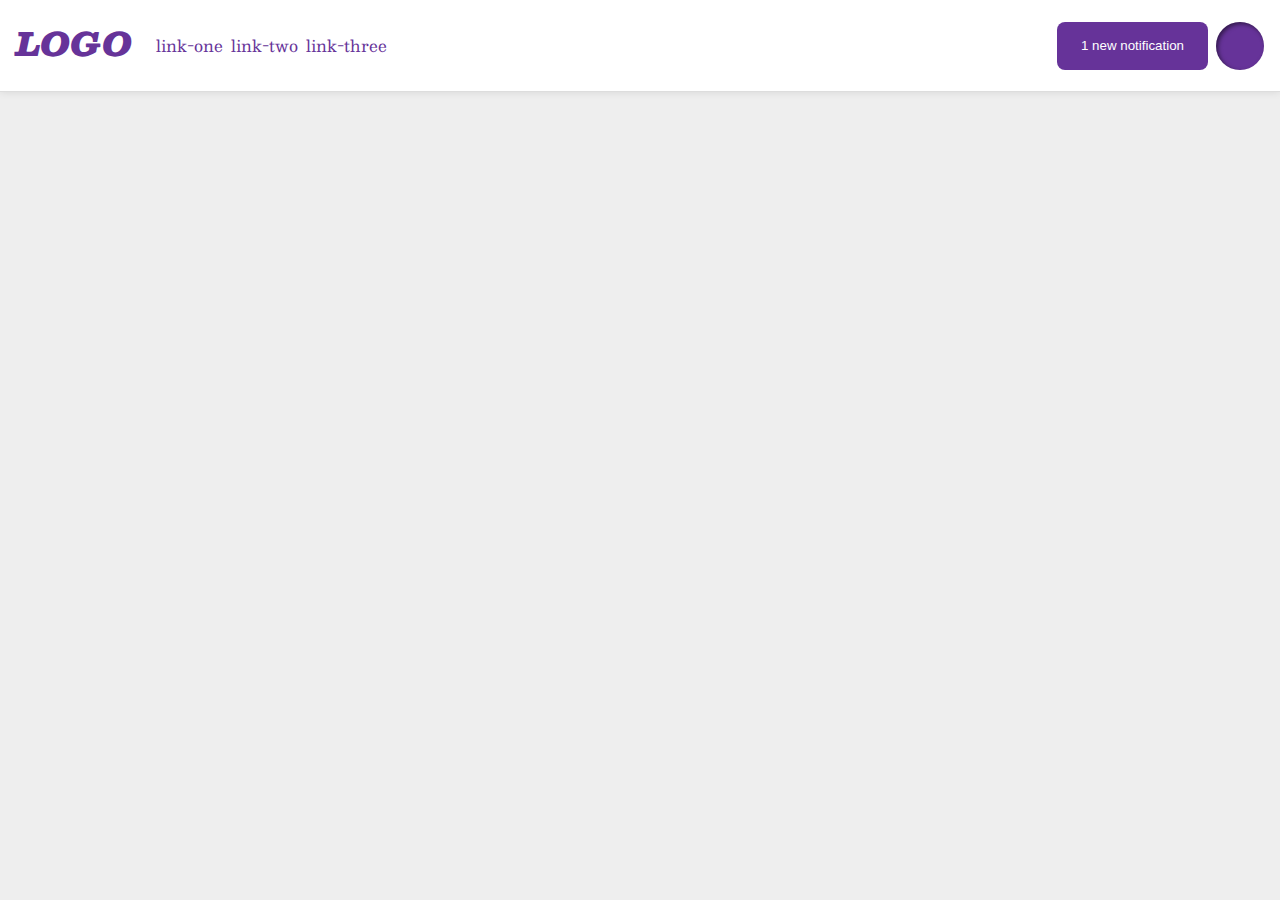
<file: flex/03-flex-header-2/index.html>
<!DOCTYPE html>
<html lang="en">

<head>
  <meta charset="UTF-8">
  <meta http-equiv="X-UA-Compatible" content="IE=edge">
  <meta name="viewport" content="width=device-width, initial-scale=1.0">
  <title>Flex Header 2</title>
  <link rel="stylesheet" href="style.css">
</head>

<body>
  <div class="header">
    <div class="left">
      <div class="logo">
        LOGO
      </div>
      <ul class="links">
        <li><a href="google.com">link-one</a></li>
        <li><a href="google.com">link-two</a></li>
        <li><a href="google.com">link-three</a></li>
      </ul>
    </div>
    <div class="right">
      <button class="notifications">
        1 new notification
      </button>
      <div class="profile-image"></div>
    </div>
  </div>
</body>

</html>
</file>
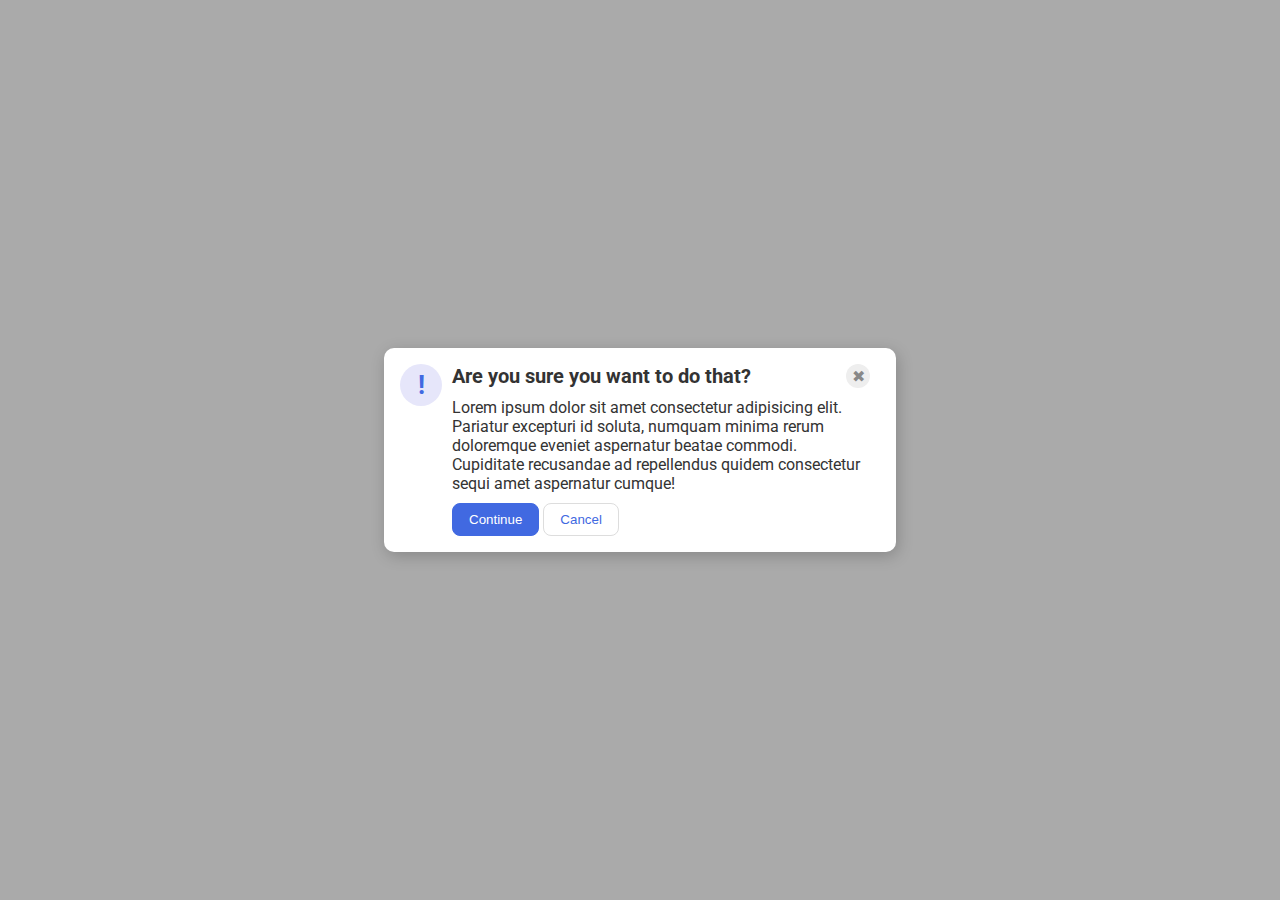
<file: flex/05-flex-modal/index.html>
<!DOCTYPE html>
<html lang="en">

<head>
  <meta charset="UTF-8">
  <meta http-equiv="X-UA-Compatible" content="IE=edge">
  <meta name="viewport" content="width=device-width, initial-scale=1.0">
  <link rel="stylesheet" href="style.css">
  <title>Modal</title>
</head>

<body>
  <div class="modal">
    <div class="icon">!</div>
    <div class="right">
      <div class="header">Are you sure you want to do that?</div>
      <div class="close-button">✖</div>
      <div class="text">Lorem ipsum dolor sit amet consectetur adipisicing elit. Pariatur excepturi id soluta, numquam
        minima rerum doloremque eveniet aspernatur beatae commodi. Cupiditate recusandae ad repellendus quidem
        consectetur sequi amet aspernatur cumque!</div>
      <div class="buttons">
        <button class="continue">Continue</button>
        <button class="cancel">Cancel</button>
      </div>
    </div>
  </div>
</body>

</html>
</file>
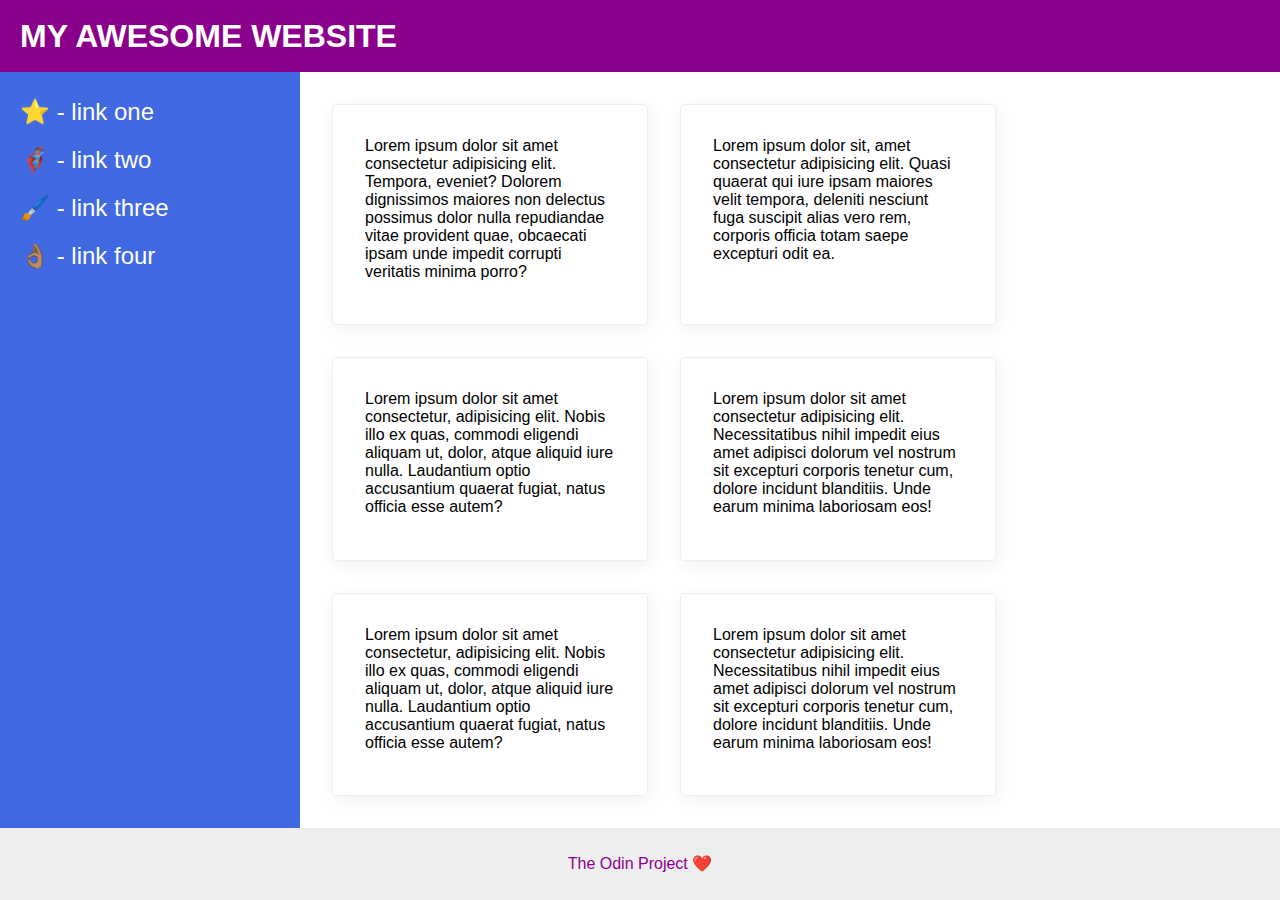
<file: flex/07-flex-layout-2/index.html>
<!DOCTYPE html>
<html lang="en">

<head>
  <meta charset="UTF-8">
  <meta http-equiv="X-UA-Compatible" content="IE=edge">
  <meta name="viewport" content="width=device-width, initial-scale=1.0">
  <title>The Holy Grail</title>
  <link rel="stylesheet" href="style.css">
</head>

<body>
  <div class="header">
    MY AWESOME WEBSITE
  </div>

  <div class="main">

    <div class="sidebar">
      <ul>
        <li><a href="#">⭐ - link one</a></li>
        <li><a href="#">🦸🏽‍♂️ - link two</a></li>
        <li><a href="#">🖌️ - link three</a></li>
        <li><a href="#">👌🏽 - link four</a></li>
      </ul>
    </div>

    <div class="content">
      <div class="card">Lorem ipsum dolor sit amet consectetur adipisicing elit. Tempora, eveniet? Dolorem dignissimos
        maiores non delectus possimus dolor nulla repudiandae vitae provident quae, obcaecati ipsam unde impedit
        corrupti
        veritatis minima porro?</div>
      <div class="card">Lorem ipsum dolor sit, amet consectetur adipisicing elit. Quasi quaerat qui iure ipsam maiores
        velit
        tempora, deleniti nesciunt fuga suscipit alias vero rem, corporis officia totam saepe excepturi odit ea.</div>
      <div class="card">Lorem ipsum dolor sit amet consectetur, adipisicing elit. Nobis illo ex quas, commodi eligendi
        aliquam ut, dolor, atque aliquid iure nulla. Laudantium optio accusantium quaerat fugiat, natus officia esse
        autem?
      </div>
      <div class="card">Lorem ipsum dolor sit amet consectetur adipisicing elit. Necessitatibus nihil impedit eius amet
        adipisci dolorum vel nostrum sit excepturi corporis tenetur cum, dolore incidunt blanditiis. Unde earum minima
        laboriosam eos!</div>
      <div class="card">Lorem ipsum dolor sit amet consectetur, adipisicing elit. Nobis illo ex quas, commodi eligendi
        aliquam ut, dolor, atque aliquid iure nulla. Laudantium optio accusantium quaerat fugiat, natus officia esse
        autem?
      </div>
      <div class="card">Lorem ipsum dolor sit amet consectetur adipisicing elit. Necessitatibus nihil impedit eius amet
        adipisci dolorum vel nostrum sit excepturi corporis tenetur cum, dolore incidunt blanditiis. Unde earum minima
        laboriosam eos!</div>
    </div>

  </div>
  <div class="footer">
    The Odin Project ❤️
  </div>
</body>

</html>
</file>
<file: flex/03-flex-header-2/style.css>
/* this is some magical font-importing.  
you'll learn about it later. */
@import url('https://fonts.googleapis.com/css2?family=Besley:ital,wght@0,400;1,900&display=swap');

body {
  margin: 0;
  background: #eee;
  font-family: Besley, serif;
}

.header {
  background: white;
  border-bottom: 1px solid #ddd;
  box-shadow: 0 0 8px rgba(0, 0, 0, .1);
  display: flex;
  justify-content: space-between;
  align-items: center;
  padding: 16px;
}

.profile-image {
  background: rebeccapurple;
  box-shadow: inset 2px 2px 4px rgba(0, 0, 0, .5);
  border-radius: 50%;
  width: 48px;
  height: 48px;
}

.logo {
  color: rebeccapurple;
  font-size: 32px;
  font-weight: 900;
  font-style: italic;
}

button {
  border: none;
  border-radius: 8px;
  background: rebeccapurple;
  color: white;
  padding: 8px 24px;
}

a {
  /* this removes the line under our links */
  text-decoration: none;
  color: rebeccapurple;
}

ul {
  list-style-type: none;
  display: flex;
  gap: 8px;
  padding-left: 16px;
}

.left,
.right {
  display: flex;
  justify-content: space-between;
  gap: 8px;
}
</file>
<file: flex/05-flex-modal/style.css>
@import url('https://fonts.googleapis.com/css2?family=Roboto:wght@400;700&display=swap');

html,
body {
  height: 100%;
}

body {
  font-family: Roboto, sans-serif;
  margin: 0;
  background: #aaa;
  color: #333;
  /* I'll give you this one for free lol */
  display: flex;
  align-items: center;
  justify-content: center;
}

.modal {
  background: white;
  width: 480px;
  border-radius: 10px;
  box-shadow: 2px 4px 16px rgba(0, 0, 0, .2);
  display: flex;
  justify-content: space-between;
  padding: 16px;
}

.icon {
  color: royalblue;
  font-size: 26px;
  font-weight: 700;
  background: lavender;
  width: 42px;
  height: 42px;
  border-radius: 50%;
  display: flex;
  align-items: center;
  justify-content: center;
  flex-shrink: 0;
}

.close-button {
  background: #eee;
  border-radius: 50%;
  color: #888;
  font-weight: 400;
  font-size: 16px;
  height: 24px;
  width: 24px;
  display: flex;
  align-items: center;
  justify-content: center;
}

button {
  padding: 8px 16px;
  border-radius: 8px;
}

button.continue {
  background: royalblue;
  border: 1px solid royalblue;
  color: white;
}

button.cancel {
  background: white;
  border: 1px solid #ddd;
  color: royalblue;
}

.right {
  display: flex;
  flex-wrap: wrap;
  justify-content: space-between;
  padding: 0 10px;
}

.header {
  font-weight: bold;
  font-size: 20px;
}

.text {
  padding: 10px 0;
}
</file>
<file: flex/07-flex-layout-2/style.css>
html {
  height: 100%;
}

body {
  font-family: -apple-system, BlinkMacSystemFont, 'Segoe UI', Roboto, Oxygen, Ubuntu, Cantarell, 'Open Sans', 'Helvetica Neue', sans-serif;
  margin: 0;
  min-height: 100vh;
  display: flex;
  flex-direction: column;
  height: 100%;
}

.header {
  height: 72px;
  background: darkmagenta;
  color: white;
  font-weight: 900;
  font-size: 32px;
  line-height: 72px;
  padding-left: 20px;
}

.footer {
  height: 72px;
  background: #eee;
  color: darkmagenta;
  margin-top: auto;
  text-align: center;
  line-height: 72px;
}

.sidebar {
  width: 300px;
  background: royalblue;
  flex-shrink: 0;
}

.card {
  border: 1px solid #eee;
  box-shadow: 2px 4px 16px rgba(0, 0, 0, .06);
  border-radius: 4px;
  padding: 32px;
  width: 250px;
}

.main {
  display: flex;
  height: 100%;
}

.content {
  display: flex;
  flex-wrap: wrap;
  gap: 32px;
  padding: 32px;
}

ul {
  padding-left: 20px;
}

li {
  list-style-type: none;
  padding: 10px 0;
}

a {
  text-decoration: none;
  color: white;
  font-size: 24px;
}
</file>
